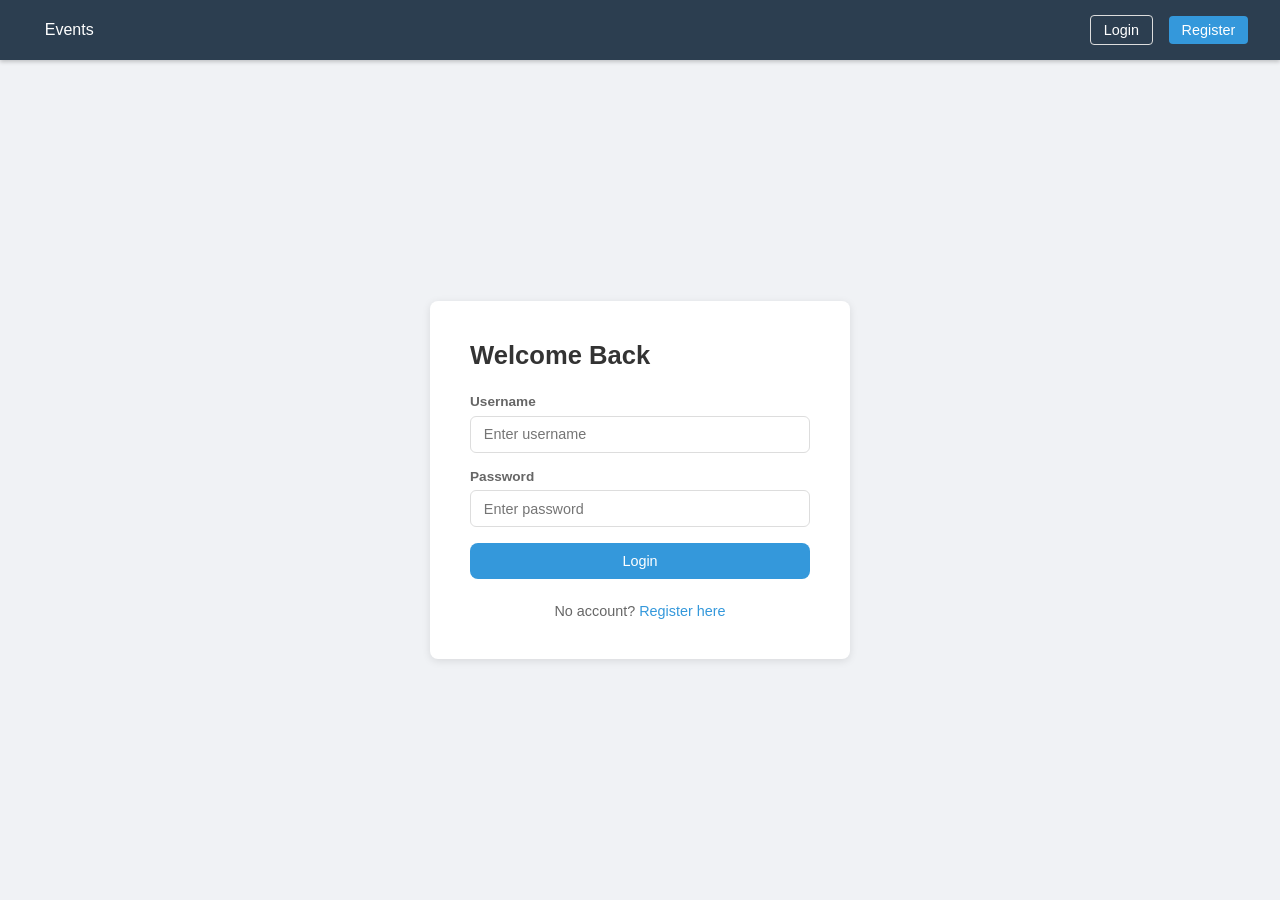
<file: nginx/frontend/login.html>
<!DOCTYPE html>
<html lang="en">
    <head>
        <meta charset="UTF-8">
        <title>Login</title>
        <link rel="stylesheet" href="style.css">
    </head>
    <body>
        <nav id="nav"></nav>

        <div class="auth-container">
            <div class="auth-card">
                <h1>Welcome Back</h1>
                <div id="error" class="alert alert-error hidden"></div>

                <div class="form-group">
                    <label>Username</label>
                    <input type="text" id="username" placeholder="Enter username">
                </div>
                <div class="form-group">
                    <label>Password</label>
                    <input type="password" id="password" placeholder="Enter password"
                        onkeydown="if(event.key==='Enter') doLogin()">
                </div>
                <button class="btn-primary btn-full" id="loginBtn" data-label="Login" onclick="doLogin()">
                    Login
                </button>

                <p class="auth-link">No account? <a href="/register.html">Register here</a></p>
            </div>
        </div>

        <script src="app.js"></script>
        <script>
            buildNav();
            if (Auth.isLoggedIn()) window.location.href = Auth.isOrganizer() ? '/organizer.html' : '/dashboard.html';

            async function doLogin() {
                hideError('error');
                setLoading('loginBtn', true);

                try {
                    const data = await api('/api/auth/login', 'POST', {
                        username: document.getElementById('username').value,
                        password: document.getElementById('password').value
                    });
                    Auth.setToken(data.token);
                    Auth.setUser(data.user);

                    if (data.user.role === 'ORGANIZER') window.location.href = '/organizer.html';
                    else window.location.href = '/dashboard.html';
                } catch (err) {
                    showError('error', err.message);
                    setLoading('loginBtn', false);
                }
            }
        </script>
    </body>
</html>
</file>
<file: nginx/frontend/style.css>
*, *::before, *::after { box-sizing: border-box; margin: 0; padding: 0; }

:root {
    --primary: #2c3e50;
    --accent: #3498db;
    --success: #27ae60;
    --warning: #f39c12;
    --danger: #e74c3c;
    --bg: #f0f2f5;
    --card-bg: #ffffff;
    --text: #333;
    --text-muted: #666;
    --border: #ddd;
    --radius: 8px;
    --shadow: 0 2px 8px rgba(0,0,0,0.1);
}

body { font-family: -apple-system, BlinkMacSystemFont, 'Segoe UI', sans-serif;
       background: var(--bg); color: var(--text); min-height: 100vh; }

#nav { background: var(--primary); color: white; padding: 0 2rem;
       display: flex; justify-content: space-between; align-items: center;
       height: 60px; position: sticky; top: 0; z-index: 100;
       box-shadow: 0 2px 4px rgba(0,0,0,0.2); }

.nav-left, .nav-right { display: flex; align-items: center; gap: 1rem; }
#nav a { color: white; text-decoration: none; padding: 0.4rem 0.8rem;
         border-radius: 4px; transition: background 0.2s; }
#nav a:hover, #nav a.active { background: rgba(255,255,255,0.15); }
.nav-user { color: rgba(255,255,255,0.8); font-size: 0.9rem; display: flex;
            align-items: center; gap: 0.5rem; }
.role-badge { background: var(--accent); color: white; padding: 0.1rem 0.5rem;
              border-radius: 20px; font-size: 0.7rem; font-weight: bold;
              text-transform: uppercase; }

.container { max-width: 1100px; margin: 0 auto; padding: 2rem 1rem; }
.page-header { display: flex; justify-content: space-between; align-items: center;
               margin-bottom: 1.5rem; }
.page-header h1 { font-size: 1.8rem; }

button, .btn-primary, .btn-outline, .btn-danger, .btn-success, .btn-warning {
    display: inline-flex; align-items: center; justify-content: center;
    padding: 0.6rem 1.2rem; border-radius: var(--radius); border: none;
    cursor: pointer; font-size: 0.9rem; font-weight: 500;
    text-decoration: none; transition: opacity 0.2s, transform 0.1s; }

button:hover, .btn-primary:hover { opacity: 0.9; transform: translateY(-1px); }
button:active { transform: translateY(0); }
button:disabled { opacity: 0.5; cursor: not-allowed; transform: none; }

.btn-primary  { background: var(--accent); color: white; }
.btn-success  { background: var(--success); color: white; }
.btn-warning  { background: var(--warning); color: white; }
.btn-danger   { background: var(--danger); color: white; }
.btn-outline  { background: transparent; border: 1px solid var(--border); color: var(--text); }
.btn-full     { width: 100%; }
.btn-sm       { padding: 0.3rem 0.7rem; font-size: 0.8rem; }

.card { background: var(--card-bg); border-radius: var(--radius);
        padding: 1.5rem; box-shadow: var(--shadow); }
.card-header { display: flex; justify-content: space-between; align-items: flex-start;
               margin-bottom: 0.75rem; gap: 1rem; }
.card h3 { font-size: 1.1rem; color: var(--primary); }
.card-actions { display: flex; gap: 0.5rem; flex-wrap: wrap; margin-top: 1rem; }

.events-grid { display: grid; grid-template-columns: repeat(auto-fill, minmax(300px, 1fr));
               gap: 1.5rem; }
.event-card .event-type { font-size: 0.75rem; text-transform: uppercase;
                          color: var(--text-muted); font-weight: bold; }
.event-meta { display: flex; flex-direction: column; gap: 0.3rem;
              font-size: 0.85rem; color: var(--text-muted); margin: 0.75rem 0; }
.event-desc { font-size: 0.9rem; color: var(--text-muted);
              display: -webkit-box; -line-clamp: 2;
              -webkit-box-orient: vertical; overflow: hidden; }

.event-manage-card { margin-bottom: 1rem; }
.registration-card { margin-bottom: 0.75rem; }
.registration-card.muted { opacity: 0.6; }
.notif-card { margin-bottom: 0.75rem; font-size: 0.9rem; }
.notif-card p { color: var(--text-muted); margin: 0.5rem 0; }
.notif-card small { color: var(--text-muted); }
.notif-card.failed { border-left: 3px solid var(--danger); }
.form-card { background: var(--card-bg); border-radius: var(--radius);
             padding: 2rem; box-shadow: var(--shadow); max-width: 600px; }

.badge { padding: 0.2rem 0.6rem; border-radius: 20px; font-size: 0.75rem;
         font-weight: 600; text-transform: uppercase; white-space: nowrap; }
.badge-draft      { background: #f0f0f0; color: #666; }
.badge-published  { background: #d4edda; color: #155724; }
.badge-cancelled  { background: #f8d7da; color: #721c24; }
.badge-completed  { background: #d1ecf1; color: #0c5460; }

.form-group { display: flex; flex-direction: column; gap: 0.4rem; margin-bottom: 1rem; }
.form-group label { font-size: 0.85rem; font-weight: 600; color: var(--text-muted); }
.form-row { display: grid; grid-template-columns: 1fr 1fr; gap: 1rem; }
.form-actions { display: flex; gap: 1rem; margin-top: 1.5rem; }
input, textarea, select {
    padding: 0.6rem 0.8rem; border: 1px solid var(--border); border-radius: 6px;
    font-size: 0.9rem; width: 100%; transition: border-color 0.2s; }
input:focus, textarea:focus, select:focus {
    outline: none; border-color: var(--accent); }
textarea { resize: vertical; }
hr { border: none; border-top: 1px solid var(--border); margin: 1.5rem 0; }

.auth-container { display: flex; justify-content: center; align-items: center;
                  min-height: calc(100vh - 60px); padding: 2rem; }
.auth-card { background: var(--card-bg); border-radius: var(--radius);
             padding: 2.5rem; box-shadow: var(--shadow); width: 100%; max-width: 420px; }
.auth-card h1 { margin-bottom: 1.5rem; font-size: 1.6rem; }
.auth-link { text-align: center; margin-top: 1.5rem; font-size: 0.9rem; color: var(--text-muted); }
.auth-link a { color: var(--accent); text-decoration: none; }

.alert { padding: 0.8rem 1rem; border-radius: 6px; margin-bottom: 1rem; font-size: 0.9rem; }
.alert-error   { background: #f8d7da; color: #721c24; border: 1px solid #f5c6cb; }
.alert-success { background: #d4edda; color: #155724; border: 1px solid #c3e6cb; }
.hidden { display: none !important; }

.tabs { display: flex; gap: 0.5rem; margin-bottom: 1.5rem; border-bottom: 2px solid var(--border);
        padding-bottom: 0; }
.tab { background: none; border: none; padding: 0.6rem 1.2rem; cursor: pointer;
       color: var(--text-muted); border-bottom: 2px solid transparent;
       margin-bottom: -2px; border-radius: 0; transform: none; }
.tab:hover { color: var(--text); }
.tab.active { color: var(--accent); border-bottom-color: var(--accent); font-weight: 600; }
.tab-content { animation: fadeIn 0.2s ease; }
@keyframes fadeIn { from { opacity: 0; } to { opacity: 1; } }

.data-table { width: 100%; border-collapse: collapse; background: var(--card-bg);
              border-radius: var(--radius); overflow: hidden; box-shadow: var(--shadow); }
.data-table th { background: var(--primary); color: white; padding: 0.8rem 1rem;
                 text-align: left; font-size: 0.85rem; }
.data-table td { padding: 0.8rem 1rem; border-bottom: 1px solid var(--border); font-size: 0.9rem; }
.data-table tr:last-child td { border-bottom: none; }
.data-table tr:hover td { background: #f8f9fa; }
.data-table select { padding: 0.2rem 0.4rem; font-size: 0.8rem; width: auto; }

.modal { position: fixed; inset: 0; background: rgba(0,0,0,0.5);
         display: flex; align-items: center; justify-content: center;
         z-index: 1000; padding: 1rem; }
.modal.hidden { display: none; }
.modal-content { background: var(--card-bg); border-radius: var(--radius);
                 padding: 2rem; width: 100%; max-width: 600px;
                 max-height: 90vh; overflow-y: auto; box-shadow: 0 20px 60px rgba(0,0,0,0.3); }
.modal-header { display: flex; justify-content: space-between; align-items: center;
                margin-bottom: 1.5rem; }
.modal-header h2 { font-size: 1.3rem; }
.modal-close { background: none; border: none; font-size: 1.2rem; cursor: pointer;
               color: var(--text-muted); padding: 0; transform: none; }
.modal-close:hover { color: var(--text); }
.modal-actions { display: flex; justify-content: flex-end; gap: 1rem; margin-top: 1.5rem; }

.filters { display: flex; gap: 0.75rem; }
.filters input { width: 220px; }
.filters select { width: 150px; }

.loading { text-align: center; padding: 2rem; color: var(--text-muted); }
.empty-state { text-align: center; padding: 3rem; color: var(--text-muted); }
.pagination { display: flex; gap: 0.5rem; margin-top: 2rem; justify-content: center; }
.pagination button { padding: 0.4rem 0.8rem; min-width: 36px; }
.pagination button.active { background: var(--primary); color: white; }
.btn-success { background: var(--success); color: white; }

@media (max-width: 768px) {
    .events-grid { grid-template-columns: 1fr; }
    .form-row { grid-template-columns: 1fr; }
    .filters { flex-direction: column; }
    .filters input, .filters select { width: 100%; }
    #nav { padding: 0 1rem; }
    .nav-user .role-badge { display: none; }
    .data-table { font-size: 0.8rem; }
    .data-table th, .data-table td { padding: 0.5rem; }
}


.payment-summary {
    background: #f0f7ff;
    border-left: 4px solid var(--accent);
    border-radius: var(--radius);
    padding: 1rem 1.25rem;
    margin-bottom: 1.5rem;
}
.payment-amount {
    font-size: 1.2rem;
    font-weight: 700;
    color: var(--primary);
    margin-top: 0.4rem;
}


.price-tag {
    font-size: 0.82rem;
    font-weight: 600;
    color: var(--accent);
}
.free-tag {
    color: var(--success);
}


.role-note {
    font-size: 0.82rem;
    color: var(--text-muted);
}
.role-note a {
    color: var(--accent);
    text-decoration: none;
}


.payment-info {
    font-size: 0.85rem;
    color: var(--text-muted);
    margin: 0.4rem 0;
}
</file>
